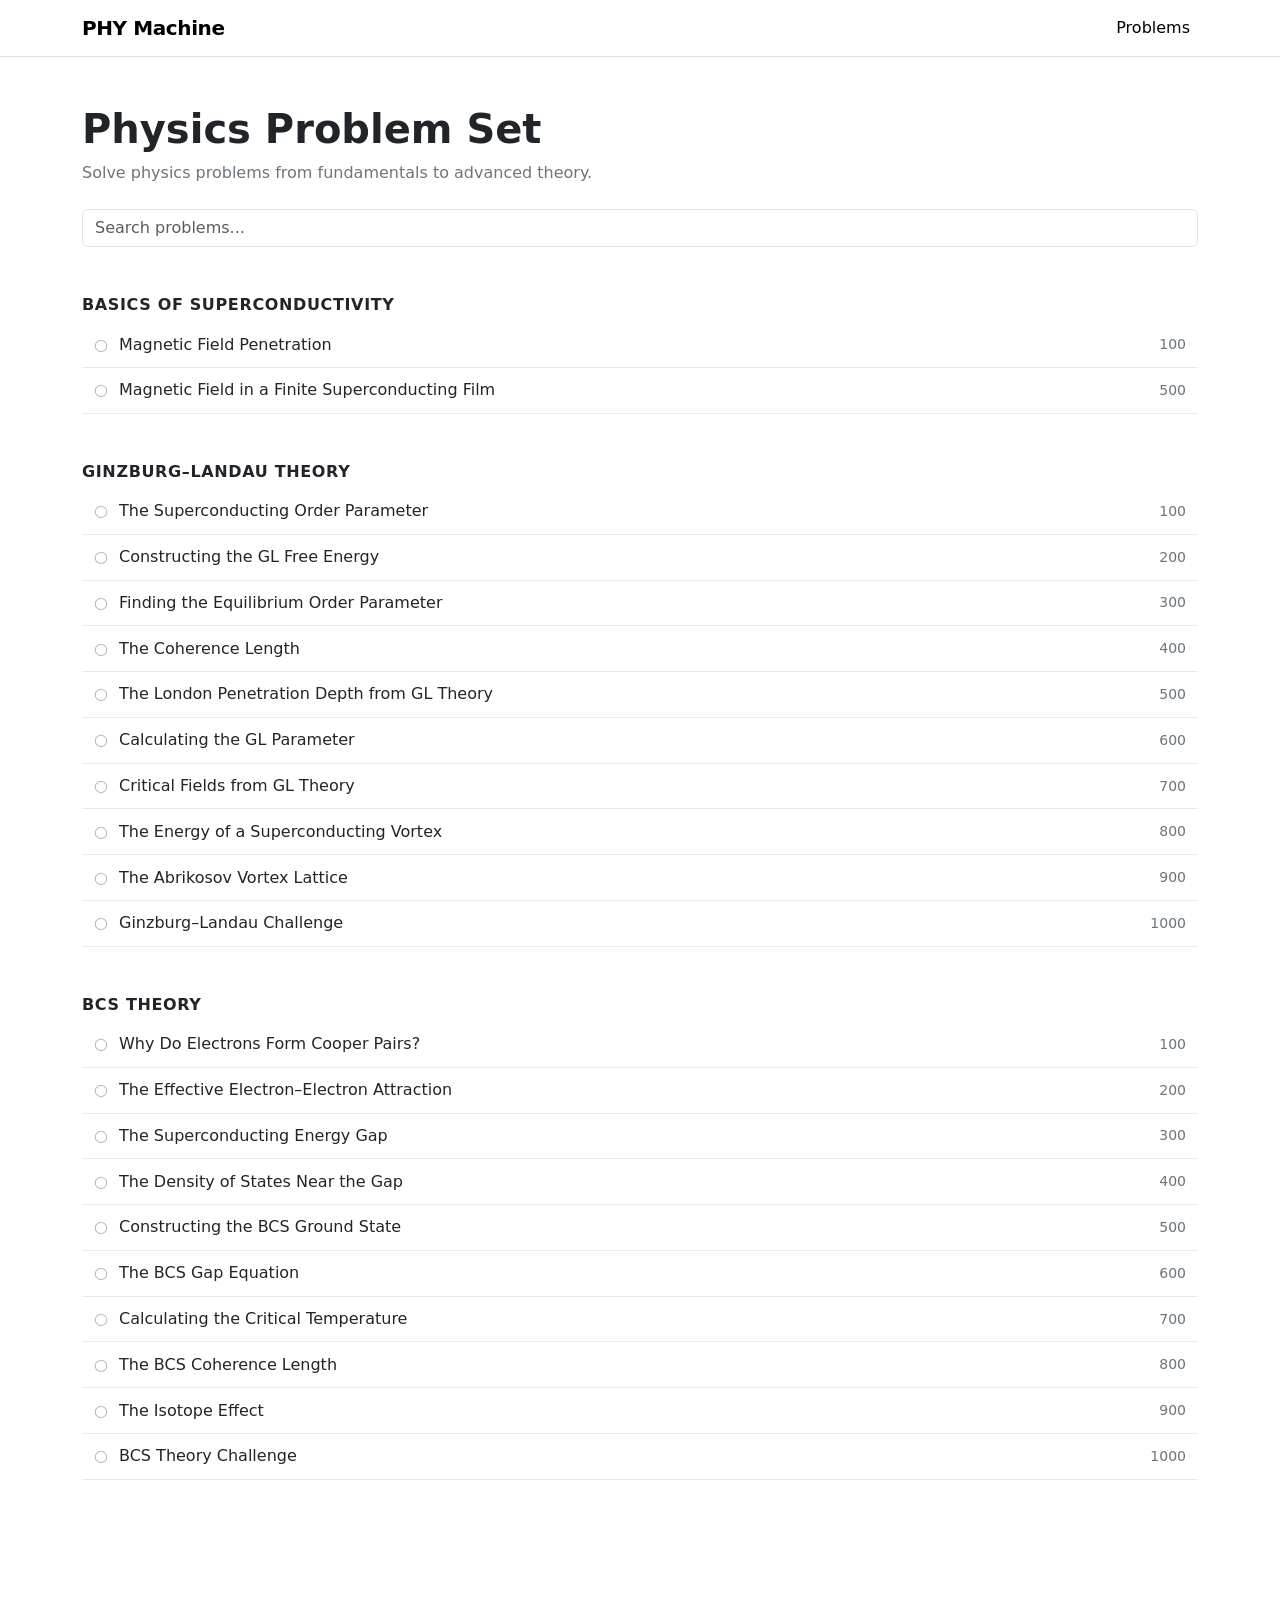
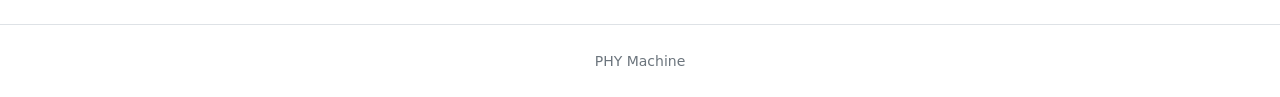
<file: index.html>
<!DOCTYPE html>
<html lang="en">

<head>

    <meta charset="UTF-8">
    <meta name="viewport" content="width=device-width, initial-scale=1.0">

    <title>PHY Machine</title>

    <!-- Bootstrap 5 -->
    <link
        href="https://cdn.jsdelivr.net/npm/bootstrap@5.3.3/dist/css/bootstrap.min.css"
        rel="stylesheet"
    >

    <!-- Custom CSS -->
    <link rel="stylesheet" href="css/style.css">

</head>


<body>


<!-- =========================================================
     NAVBAR
     ========================================================= -->

<nav class="navbar navbar-expand-lg bg-white border-bottom">

    <div class="container">

        <a
            class="navbar-brand fw-bold"
            href="index.html"
        >
            PHY Machine
        </a>


        <div class="navbar-nav ms-auto">

            <a
                class="nav-link active"
                href="index.html"
            >
                Problems
            </a>

        </div>

    </div>

</nav>



<!-- =========================================================
     MAIN
     ========================================================= -->

<main class="container py-5">


    <!-- Header -->

    <div class="mb-4">

        <h1 class="fw-semibold">
            Physics Problem Set
        </h1>

        <p class="text-secondary mb-0">
            Solve physics problems from fundamentals to advanced theory.
        </p>

    </div>



    <!-- Search -->

    <div class="mb-5">

        <input
            type="search"
            id="searchBox"
            class="form-control"
            placeholder="Search problems..."
        >

    </div>



    <!-- Problems -->

    <div id="problemContainer"></div>


</main>



<!-- =========================================================
     FOOTER
     ========================================================= -->

<footer class="border-top mt-5">

    <div class="container py-4 text-center text-secondary">

        <small>
            PHY Machine
        </small>

    </div>

</footer>



<!-- Bootstrap JS -->

<script
    src="https://cdn.jsdelivr.net/npm/bootstrap@5.3.3/dist/js/bootstrap.bundle.min.js">
</script>


<!-- Application JS -->

<script src="js/app.js"></script>


</body>

</html>
</file>
<file: css/style.css>
/* =========================================================
   PHY MACHINE
   Custom CSS
   ========================================================= */


/* ---------------------------------------------------------
   General
   --------------------------------------------------------- */

body {
    color: #212529;
}


/* ---------------------------------------------------------
   Navbar
   --------------------------------------------------------- */

.navbar-brand {
    letter-spacing: -0.4px;
}


/* ---------------------------------------------------------
   Topic
   --------------------------------------------------------- */

.topic-section {
    margin-bottom: 3rem;
}


.topic-title {

    font-size: 1rem;
    font-weight: 700;

    text-transform: uppercase;

    letter-spacing: 0.04em;

    margin-bottom: 0.5rem;
}


/* ---------------------------------------------------------
   Problem row
   --------------------------------------------------------- */

.problem-row {

    display: flex;
    align-items: center;

    text-decoration: none;

    color: #212529;

    padding: 0.65rem 0.75rem;

    border-bottom: 1px solid #e9ecef;

    transition: background-color 0.1s ease;

}


.problem-row:hover {

    background-color: #f8f9fa;

}


.problem-icon {

    width: 25px;

    color: #adb5bd;

}


.problem-name {

    flex: 1;

}


.problem-difficulty {

    width: 45px;

    text-align: right;

    color: #6c757d;

    font-size: 0.875rem;

}

/* =========================================================
   PROBLEM PAGE
   ========================================================= */

.problem-page {
    max-width: 850px;
}


/* Problem title */

.problem-page-title {
    font-size: 1.8rem;
    font-weight: 600;
}


/* Metadata */

.problem-meta {
    font-size: 0.9rem;
}


/* Problem statement */

.problem-statement {

    font-size: 1rem;

    line-height: 1.8;

    margin-top: 2rem;
}


/* Answer box */

.answer-box {

    max-width: 400px;

}


/* Answer options */

.answer-options {

    display: grid;

    grid-template-columns: repeat(2, minmax(0, 1fr));

    gap: 0.75rem;

    max-width: 600px;

}


.answer-option {

    min-height: 3rem;

    text-align: left;

}


/* Result */

.result-box {

    max-width: 600px;

}


@media (max-width: 576px) {

    .answer-options {

        grid-template-columns: 1fr;

    }

}
</file>
